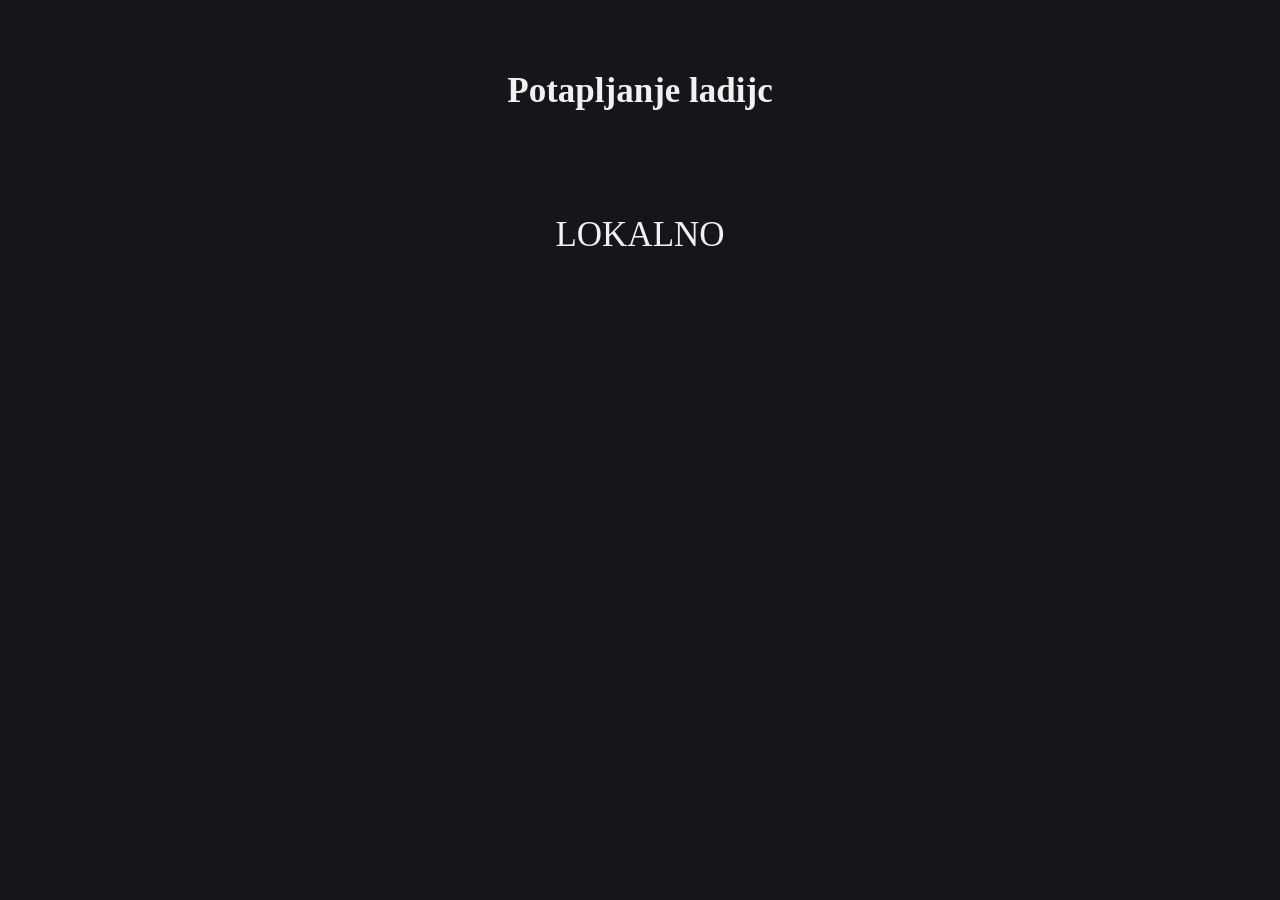
<file: index.html>
<!DOCTYPE html>
<html>
    <head>
        <link rel="stylesheet" href="main.css">
        <meta charset="UTF-8">
        <title>Potapljanje ladijc</title>
    </head>
    <body>
        <br><h1>Potapljanje ladijc</h1><br><br>
        <a class="main_a" id="lokal" href="lokal.html">LOKALNO</a>
    </body>
</html>
</file>
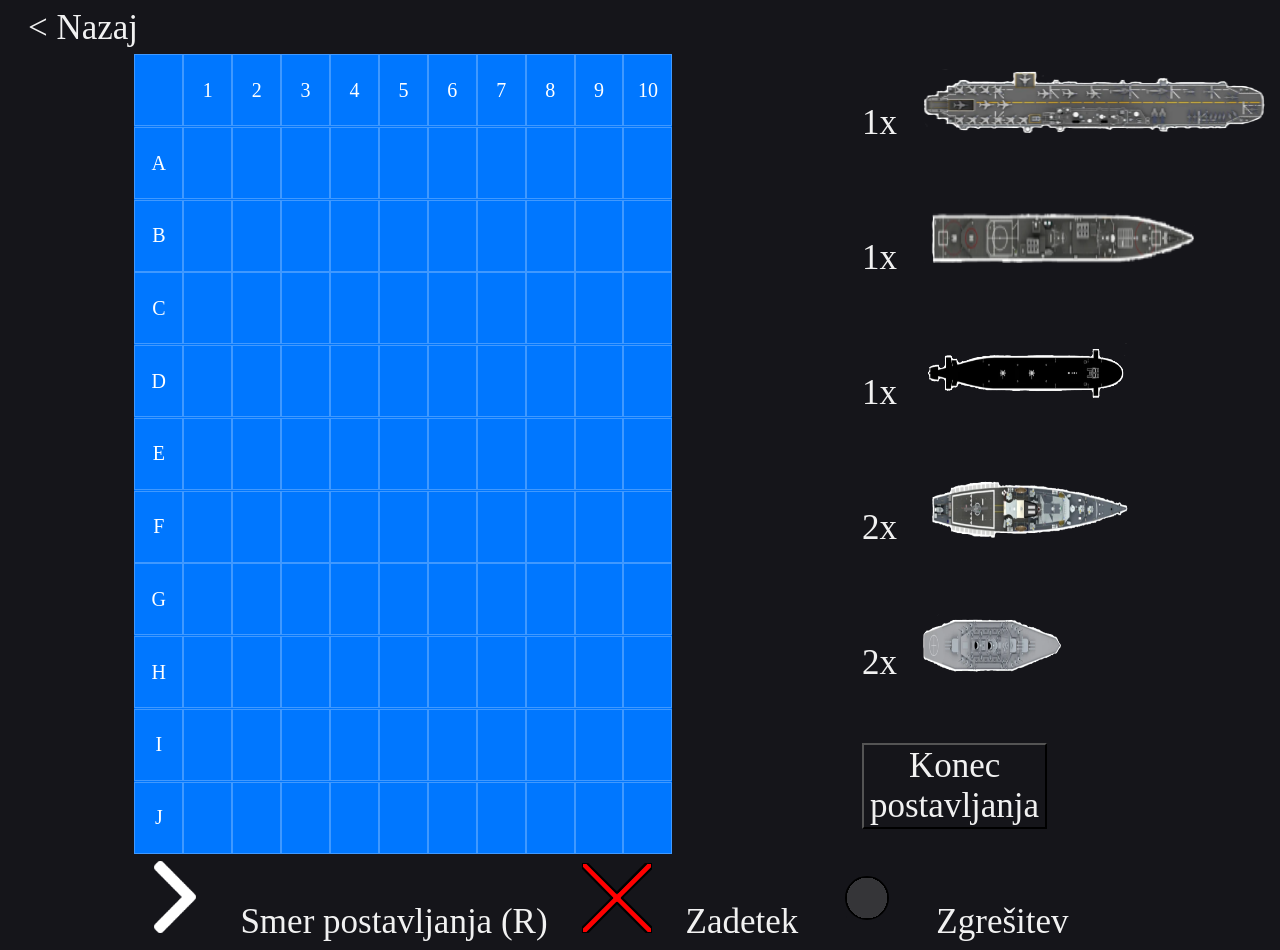
<file: lokal.html>
<!DOCTYPE html>
<html>
    <head>
        <link rel="stylesheet" href="main.css">
        <meta charset="UTF-8">
        <title>Potapljanje ladijc</title>
    </head>
    <body>
        <a id="back" href="index.html">< Nazaj</a>
        <div id="upperDiv">
            <div class="container" id="main_c">
                <div id="d0"></div>
                <div id="d1">1</div>
                <div id="d2">2</div>
                <div id="d3">3</div>
                <div id="d4">4</div>
                <div id="d5">5</div>
                <div id="d6">6</div>
                <div id="d7">7</div>
                <div id="d8">8</div>
                <div id="d9">9</div>
                <div id="d10">10</div>
                <div id="dA">A</div>
                <div id="dA1"></div>
                <div id="dA2"></div>
                <div id="dA3"></div>
                <div id="dA4"></div>
                <div id="dA5"></div>
                <div id="dA6"></div>
                <div id="dA7"></div>
                <div id="dA8"></div>
                <div id="dA9"></div>
                <div id="dA10"></div>
                <div id="dB">B</div>
                <div id="dB1"></div>
                <div id="dB2"></div>
                <div id="dB3"></div>
                <div id="dB4"></div>
                <div id="dB5"></div>
                <div id="dB6"></div>
                <div id="dB7"></div>
                <div id="dB8"></div>
                <div id="dB9"></div>
                <div id="dB10"></div>
                <div id="dC">C</div>
                <div id="dC1"></div>
                <div id="dC2"></div>
                <div id="dC3"></div>
                <div id="dC4"></div>
                <div id="dC5"></div>
                <div id="dC6"></div>
                <div id="dC7"></div>
                <div id="dC8"></div>
                <div id="dC9"></div>
                <div id="dC10"></div>
                <div id="dD">D</div>
                <div id="dD1"></div>
                <div id="dD2"></div>
                <div id="dD3"></div>
                <div id="dD4"></div>
                <div id="dD5"></div>
                <div id="dD6"></div>
                <div id="dD7"></div>
                <div id="dD8"></div>
                <div id="dD9"></div>
                <div id="dD10"></div>
                <div id="dE">E</div>
                <div id="dE1"></div>
                <div id="dE2"></div>
                <div id="dE3"></div>
                <div id="dE4"></div>
                <div id="dE5"></div>
                <div id="dE6"></div>
                <div id="dE7"></div>
                <div id="dE8"></div>
                <div id="dE9"></div>
                <div id="dE10"></div>
                <div id="dF">F</div>
                <div id="dF1"></div>
                <div id="dF2"></div>
                <div id="dF3"></div>
                <div id="dF4"></div>
                <div id="dF5"></div>
                <div id="dF6"></div>
                <div id="dF7"></div>
                <div id="dF8"></div>
                <div id="dF9"></div>
                <div id="dF10"></div>
                <div id="dG">G</div>
                <div id="dG1"></div>
                <div id="dG2"></div>
                <div id="dG3"></div>
                <div id="dG4"></div>
                <div id="dG5"></div>
                <div id="dG6"></div>
                <div id="dG7"></div>
                <div id="dG8"></div>
                <div id="dG9"></div>
                <div id="dG10"></div>
                <div id="dH">H</div>
                <div id="dH1"></div>
                <div id="dH2"></div>
                <div id="dH3"></div>
                <div id="dH4"></div>
                <div id="dH5"></div>
                <div id="dH6"></div>
                <div id="dH7"></div>
                <div id="dH8"></div>
                <div id="dH9"></div>
                <div id="dH10"></div>
                <div id="dI">I</div>
                <div id="dI1"></div>
                <div id="dI2"></div>
                <div id="dI3"></div>
                <div id="dI4"></div>
                <div id="dI5"></div>
                <div id="dI6"></div>
                <div id="dI7"></div>
                <div id="dI8"></div>
                <div id="dI9"></div>
                <div id="dI10"></div>
                <div id="dJ">J</div>
                <div id="dJ1"></div>
                <div id="dJ2"></div>
                <div id="dJ3"></div>
                <div id="dJ4"></div>
                <div id="dJ5"></div>
                <div id="dJ6"></div>
                <div id="dJ7"></div>
                <div id="dJ8"></div>
                <div id="dJ9"></div>
                <div id="dJ10"></div>
            </div>
            <div id="right"></div>
        </div>
        <div id="legenda">
            <img src="slike/smer.png" style="margin-left: 10%;">
            <p>Smer postavljanja (R)</p>
            <img src="slike/x.png">
            <p>Zadetek</p>
            <img src="slike/dot.png">
            <p>Zgrešitev</p>
        </div>
        <script src="lokal.js"></script>
    </body>
</html>
</file>
<file: main.css>
* {
    color: #F1F1F1;
    background-color: #15151a;
    font-family: Verdana;
    font-size: 35px;
}
h1 {
    display: flex;
    justify-content: center;
    align-items: center;
}
.main_a {
    display: block;
    width: fit-content;
    margin: 0 auto;
    text-decoration: none;
    text-align: center;
}
#lokal:hover{
    color: rgb(0, 119, 255);
}
#splet:hover{
    color: #DC143C;
}
#main_c {
    display: grid;
    background-color: rgb(0, 119, 255);
    grid-template-columns: repeat(11, 1fr);
    width: 800px;
    height: 800px;
    margin-left: 10%;
    margin-top: 0.5%;
}
.container div {
    background-color: rgb(0, 119, 255);
    color: WHITE;
    border: 1px solid #FFFFFF40;
    font-size: 20px;
    text-align: center;
    display: flex;
    align-items: center;
    justify-content: center;
    height: 70px;
}
#back {
    margin: 20px;
    padding-top: 10px;
    text-decoration: none;
}
#back:hover{
    color: #c2c2c2;
}
#upperDiv {
    display: flex;
}
#right {
    display: grid;
    grid-template-columns: 60px 1fr;
    margin-left: 15%;
    margin-top: 20px;
}
img {
    background-color: transparent;
}
#button1 {
    height: fit-content;
    width: fit-content;
}
#legenda{
    margin-top: 7px;
}
#legenda * {
    margin-left: 2%;
    display: inline;
}
</file>
